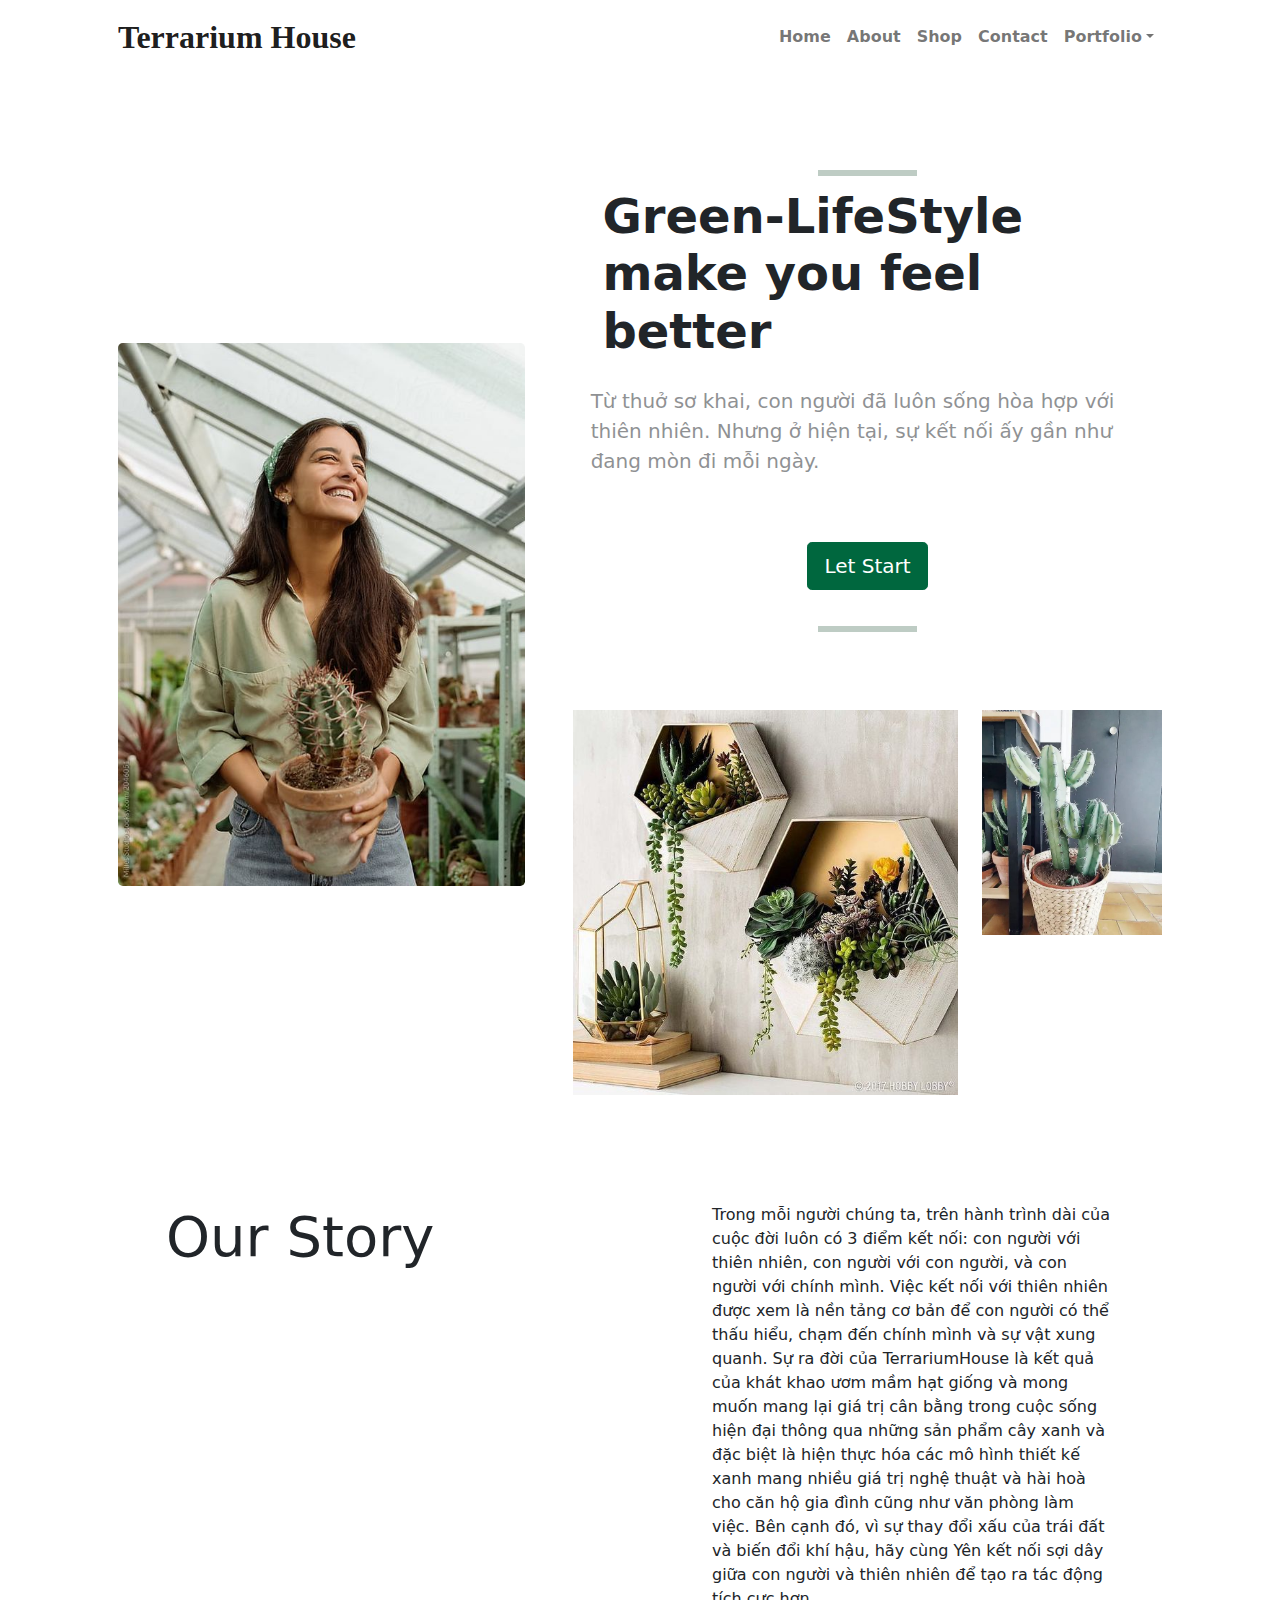
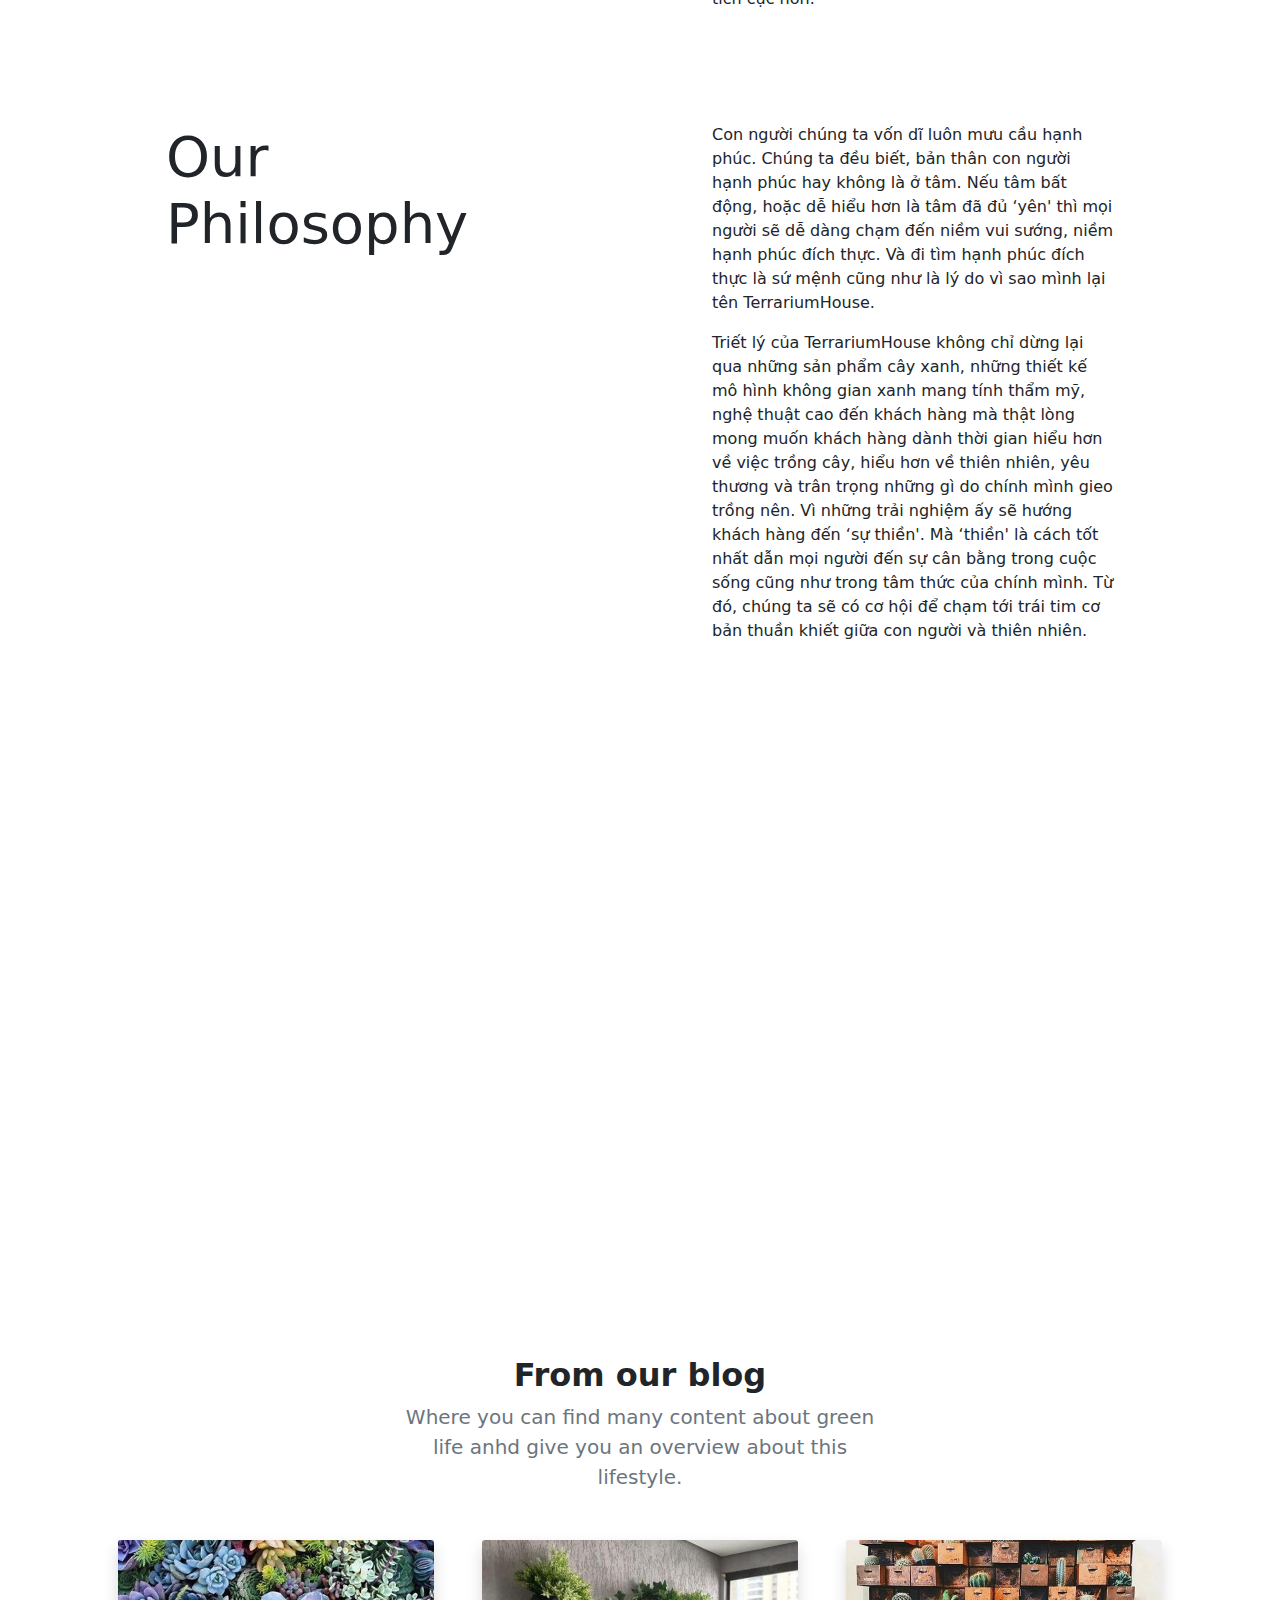
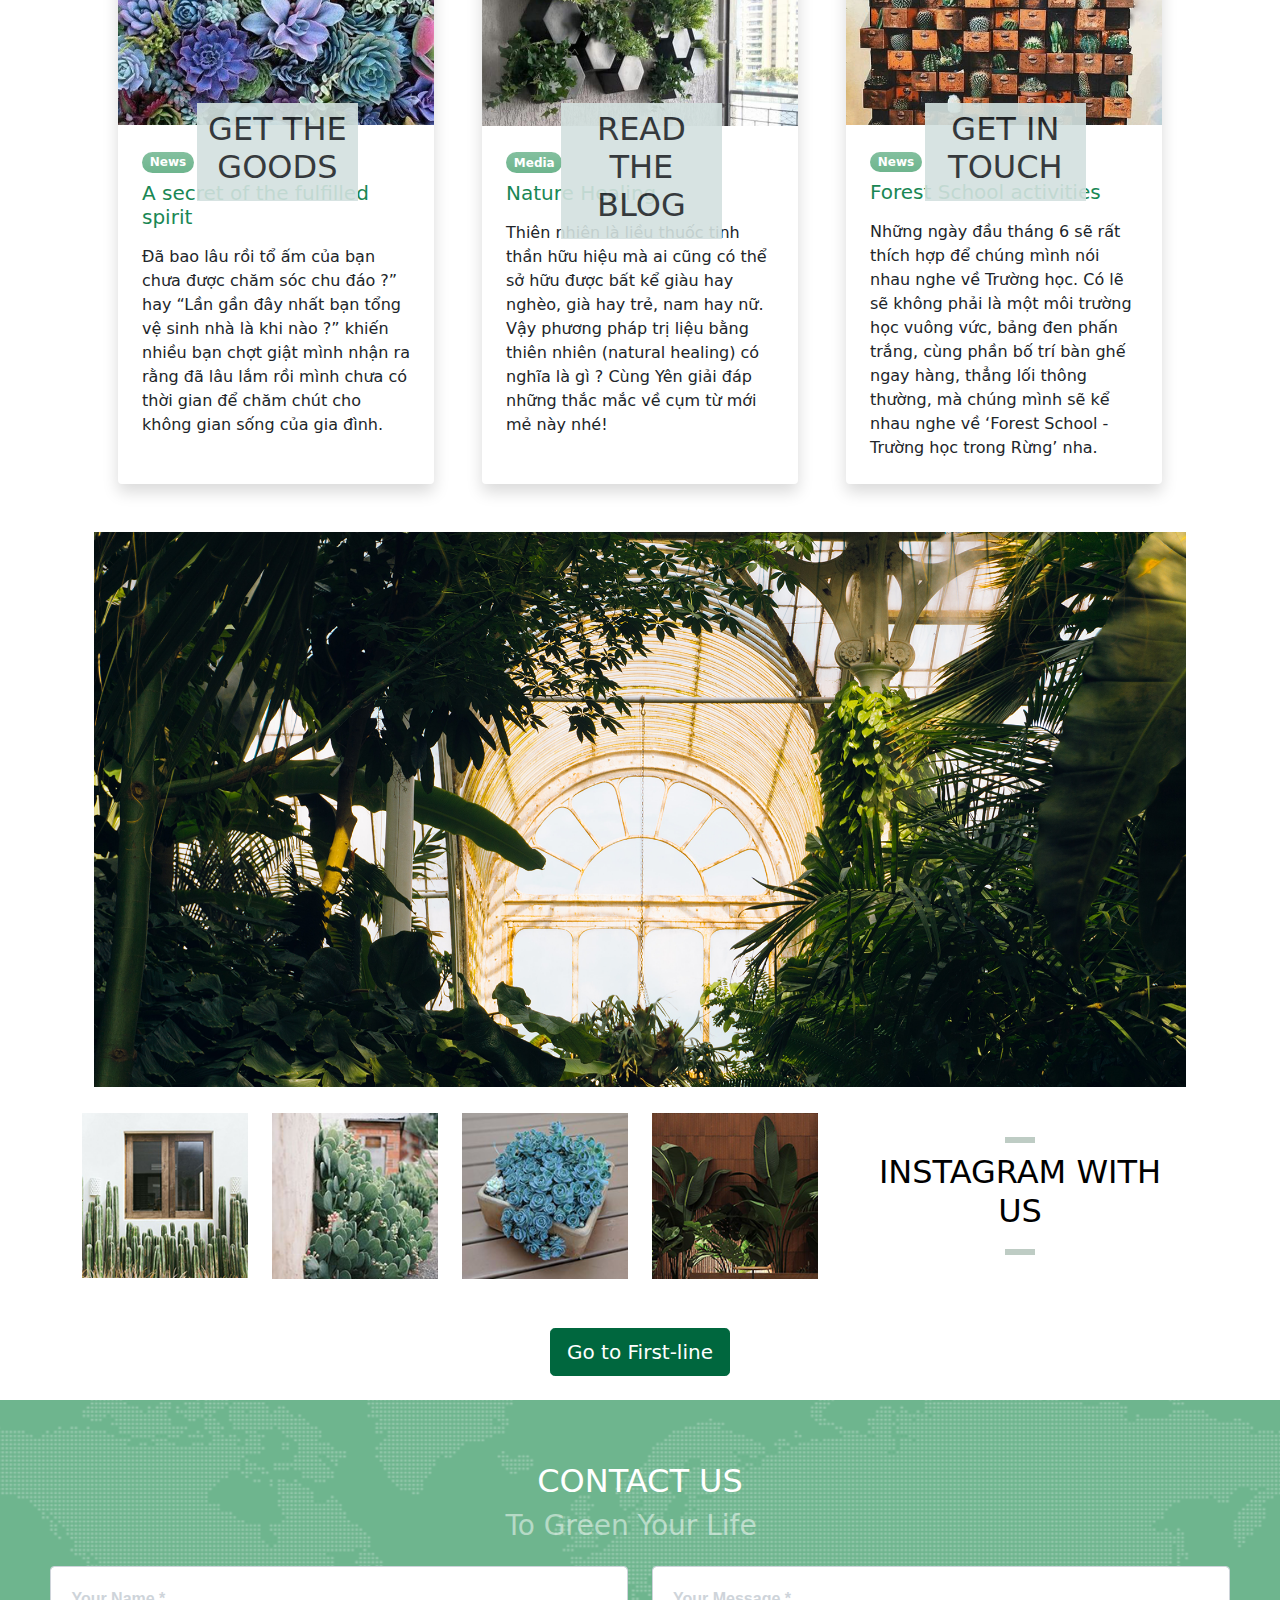
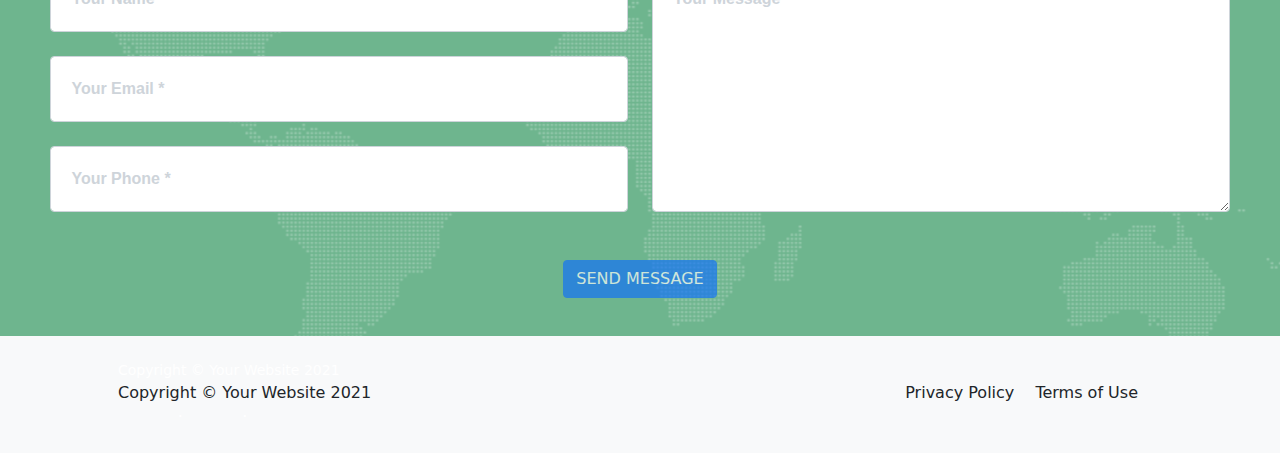
<file: index.html>
<!DOCTYPE html>
<html lang="en">
<head>
<meta charset="utf-8" />
<meta name="viewport" content="width=device-width, initial-scale=1, shrink-to-fit=no" />
<meta name="description" content="" />
<meta name="author" content="" />
<title>Modern Business - Start Bootstrap Template</title>
<!-- Favicon-->
<link rel="icon" type="image/x-icon" href="assets/favicon.ico" />
<!-- Bootstrap icons-->
<link href="https://cdn.jsdelivr.net/npm/bootstrap-icons@1.5.0/font/bootstrap-icons.css" rel="stylesheet" />
<!-- Core theme CSS (includes Bootstrap)-->
<link href="css/styles.css" rel="stylesheet" />
</head>
<body class="d-flex flex-column h-100">
<main class="flex-shrink-0">
<!-- Navigation-->
<nav class="navbar navbar-expand-lg navbar-light ">
  <div class="container px-5"> <a class="navbar-brand" href="index.html" style=" font-family: montserrat; font-weight: bolder; font-size: 2em;">Terrarium House</a>
    <button class="navbar-toggler" type="button" data-bs-toggle="collapse" data-bs-target="#navbarSupportedContent" aria-controls="navbarSupportedContent" aria-expanded="false" aria-label="Toggle navigation"><span class="navbar-toggler-icon"></span></button>
    <div class="collapse navbar-collapse" id="navbarSupportedContent">
      <ul class="navbar-nav ms-auto mb-2 mb-lg-0">
        <li class="nav-item" style="font-weight:bold"><a class="nav-link" href="index.html">Home</a></li>
        <li class="nav-item"style="font-weight:bold"><a class="nav-link" href="#about-info">About</a></li>
        <li class="nav-item" style="font-weight:bold"><a class="nav-link" href="shop.html" style="font-weight:bold">Shop</a></li>
        <li class="nav-item" style="font-weight:bold"><a class="nav-link" href="#contact" style="font-weight:bold">Contact</a></li>
        <ul class="dropdown-menu dropdown-menu-end" aria-labelledby="navbarDropdownBlog">
          <li><a class="dropdown-item" href="blog-home.html">Blog Home</a></li>
          <li><a class="dropdown-item" href="blog-post.html">Blog Post</a></li>
        </ul>
        <li class="nav-item dropdown" style="font-weight:bold"> <a class="nav-link dropdown-toggle" id="navbarDropdownPortfolio" href="#" role="button" data-bs-toggle="dropdown" aria-expanded="false">Portfolio</a>
          <ul class="dropdown-menu dropdown-menu-end" aria-labelledby="navbarDropdownPortfolio">
            <li><a class="dropdown-item" href="gallery.html">Gallery</a></li>
          </ul>
        </li>
      </ul>
    </div>
  </div>
</nav>
<!-- Header-->
<header class=" py-5">
  <div class="container px-5">
    <div class="row gx-5 align-items-center justify-content-center">
      <div class="col-lg-6 col-xl-5 col-xxl-6  d-xl-block text-center"> <img class="img-fluid rounded-3 my-5" src="assets/img/cd892d764979d988125ee0d32bcf6e31.jpg" alt="..." /> </div>
      <div class="col-lg-6 col-xl-7 col-xxl-6">
        <div class="my-5 text-center text-xl-start">
          <hr class="hinh1  solid col-lg-2 col-md-1 " style="margin: 2% auto;">
          <h1 id="home" class="cachdong display-5 fw-bolder mb-2 " style="padding-left: 3%; padding-top: 0">Green-LifeStyle make you feel better </h1>
          <p class="lead fw-normal mb-4 khoangcach" style="opacity: 50%">Từ thuở sơ khai, con người đã luôn sống hòa hợp với thiên nhiên. Nhưng ở hiện tại, sự kết nối ấy gần như đang mòn đi mỗi ngày. </p>
          
  
  <div class="p-4 p-lg-4  text-center"> <a class="btn btn-primary btn-lg " href="#home">Let Start</a> </div>


          <hr class="solid  hinh1 col-lg-2 col-md-1 " style="margin: 2% auto;">
        </div>
        <div class="row cachdong">
          <div class="col-xxl-8 col-xl-8 col-lg-8 col-md-12" style="padding-top: 5%"><img src="assets/img/97914fb644a66f41a07989f56a70103c.jpg"  alt=""></div>
          <div class="hinh1 col-xxl-4 col-xl-4 col-lg-4 " style="padding-top: 5%"> <img src="assets/img/3096380c41230b4adb19b975cfda2010.jpg" alt=""></div>
        </div>
      </div>
    </div>
  </div>
</header>
<!--counter--> 

<!--           scrool -->
<div id="about-info" class="container px-5">
  <div class="row gx-5">
    <div class="col-lg-6   ">
      <div class="p-5 khoangcach ">
        <h2 class="display-4">Our Story</h2>
      </div>
    </div>
    <div class="col-lg-6 ">
      <div class="p-5" style="text-align: left; ">
        <p> Trong mỗi người chúng ta, trên hành trình dài của cuộc đời luôn có 3 điểm kết nối: con người với thiên nhiên, con người với con người, và con người với chính mình. Việc kết nối với thiên nhiên được xem là nền tảng cơ bản để con người có thể thấu hiểu, chạm đến chính mình và sự vật xung quanh. 
          
          
          
          Sự ra đời của TerrariumHouse là kết quả của khát khao ươm mầm hạt giống và mong muốn mang lại giá trị cân bằng trong cuộc sống hiện đại thông qua những sản phẩm cây xanh và đặc biệt là hiện thực hóa các mô hình thiết kế xanh mang nhiều giá trị nghệ thuật và hài hoà cho căn hộ gia đình cũng như văn phòng làm việc.
          
          
          
          Bên cạnh đó, vì sự thay đổi xấu của trái đất và biến đổi khí hậu, hãy cùng Yên kết nối sợi dây giữa con người và thiên nhiên để tạo ra tác động tích cực hơn.</p>
      </div>
    </div>
  </div>
  <div class="row gx-5">
    <div class="col-lg-6   ">
      <div class="p-5 khoangcach ">
        <h2 class="display-4">Our Philosophy</h2>
      </div>
    </div>
    <div class="col-lg-6 ">
      <div class="p-5" style="text-align: left; ">
        <p>Con người chúng ta vốn dĩ luôn mưu cầu hạnh phúc. Chúng ta đều biết, bản thân con người hạnh phúc hay không là ở tâm. Nếu tâm bất động, hoặc dễ hiểu hơn là tâm đã đủ ‘yên' thì mọi người sẽ dễ dàng chạm đến niềm vui sướng, niềm hạnh phúc đích thực. Và đi tìm hạnh phúc đích thực là sứ mệnh cũng như là lý do vì sao mình lại tên TerrariumHouse. </p>
        <p>Triết lý của TerrariumHouse không chỉ dừng lại qua những sản phẩm cây xanh, những thiết kế mô hình không gian xanh mang tính thẩm mỹ, nghệ thuật cao đến khách hàng mà thật lòng mong muốn khách hàng dành thời gian hiểu hơn về việc trồng cây, hiểu hơn về thiên nhiên,  yêu thương và trân trọng những gì do chính mình gieo trồng nên. Vì những trải nghiệm ấy sẽ hướng khách hàng đến ‘sự thiền'. Mà ‘thiền' là cách tốt nhất dẫn mọi người đến sự cân bằng trong cuộc sống cũng như trong tâm thức của chính mình. Từ đó, chúng ta sẽ có cơ hội để chạm tới trái tim cơ bản thuần khiết giữa con người và thiên nhiên. </p>
      </div>
    </div>
  </div>
</div>

<!--    slider-->
<div id="carouselExampleCaptions" class="carousel slide" data-bs-ride="carousel">
  <div class="carousel-indicators">
    <button type="button" data-bs-target="#carouselExampleCaptions" data-bs-slide-to="0" class="active" aria-current="true" aria-label="Slide 1"></button>
    <button type="button" data-bs-target="#carouselExampleCaptions" data-bs-slide-to="1" aria-label="Slide 2"></button>
    <button type="button" data-bs-target="#carouselExampleCaptions" data-bs-slide-to="2" aria-label="Slide 3"></button>
    <button type="button" data-bs-target="#carouselExampleCaptions" data-bs-slide-to="3" aria-label="Slide 4"></button>
    <button type="button" data-bs-target="#carouselExampleCaptions" data-bs-slide-to="4" aria-label="Slide 5"></button>
  </div>
  <div class="carousel-inner">
    <div class="carousel-item active" style="background-image: url('https://source.unsplash.com/6wTmxddgiow/1920x1080')">
      <div class="carousel-caption"> </div>
    </div>
    <div class="carousel-item" style="background-image: url('https://source.unsplash.com/vGW9j6YMwp0/1920x1080')">
      <div class="carousel-caption"> </div>
    </div>
    <div class="carousel-item" style="background-image: url('https://source.unsplash.com/eVeS0SnUxqw/1920x1080')">
      <div class="carousel-caption"> </div>
    </div>
    <div class="carousel-item" style="background-image: url('https://source.unsplash.com/GmRiN7tVW1w/1920x1080')">
      <div class="carousel-caption"> </div>
    </div>
    <div class="carousel-item" style="background-image: url('https://source.unsplash.com/JIUjvqe2ZHg/1920x1080')">
      <div class="carousel-caption"> </div>
    </div>
  </div>
  <button class="carousel-control-prev" type="button" data-bs-target="#carouselExampleCaptions" data-bs-slide="prev"> <span class="carousel-control-prev-icon" aria-hidden="true"></span> <span class="visually-hidden">Previous</span> </button>
  <button class="carousel-control-next" type="button" data-bs-target="#carouselExampleCaptions" data-bs-slide="next"> <span class="carousel-control-next-icon" aria-hidden="true"></span> <span class="visually-hidden">Next</span> </button>
</div>

<!-- Features section-->
<section style="margin-top:5%">
  <div class="container px-5 my-5 " >
    <div class="row gx-5 justify-content-center">
      <div class="col-lg-8 col-xl-6">
        <div class="text-center">
          <h2 class="fw-bolder">From our blog</h2>
          <p class="lead fw-normal text-muted mb-5">Where you can find many content about green life anhd give you an overview about this lifestyle.</p>
        </div>
      </div>
    </div>
    <div class="row gx-5">
      <div class="col-lg-4">
        <div class="card h-100 shadow border-0">
          <div class="boxcontainer row justify-content-center">
            <div class="col-lg-6" >
              <div class="box"  >
                <h2> GET THE GOODS</h2>
              </div>
            </div>
          </div>
          <img class="card-img-top" src="assets/img/hinh2.png" alt="..." />
          <div class="card-body p-4">
            <div class="badge bg-primary bg-gradient rounded-pill mb-2">News</div>
            <a class="text-decoration-none link-dark stretched-link" href="#!">
            <h5 class="card-title mb-3">A secret of the fulfilled spirit</h5>
            </a>
            <p class="card-text mb-0">Đã bao lâu rồi tổ ấm của bạn chưa được chăm sóc chu đáo ?” hay “Lần gần đây nhất bạn tổng vệ sinh nhà là khi nào ?” khiến nhiều bạn chợt giật mình nhận ra rằng đã lâu lắm rồi mình chưa có thời gian để chăm chút cho không gian sống của gia đình.</p>
          </div>
        </div>
      </div>
      <div class="col-lg-4">
        <div class="card h-100 shadow border-0">
          <div class="boxcontainer row justify-content-center">
            <div class="col-lg-6 " >
              <div class="box"  >
                <h2> READ THE BLOG</h2>
              </div>
            </div>
          </div>
          <img class="card-img-top" src="assets/img/hinh1.png" alt="..." />
          <div class="card-body p-4">
            <div class="badge bg-primary bg-gradient rounded-pill mb-2">Media</div>
            <a class="text-decoration-none link-dark stretched-link" href="#!">
            <h5 class="card-title mb-3">Nature Healing</h5>
            </a>
            <p class="card-text mb-0">Thiên nhiên là liều thuốc tinh thần hữu hiệu mà ai cũng có thể sở hữu được bất kể giàu hay nghèo, già hay trẻ, nam hay nữ. Vậy phương pháp trị liệu bằng thiên nhiên (natural healing) có nghĩa là gì ? Cùng Yên giải đáp những thắc mắc về cụm từ mới mẻ này nhé! </p>
          </div>
        </div>
      </div>
      <div class="col-lg-4 ">
        <div class="card h-100 shadow border-0">
          <div class="boxcontainer row justify-content-center">
            <div class="col-lg-6" >
              <div class="box "  >
                <h2> GET IN TOUCH</h2>
              </div>
            </div>
          </div>
          <img class="card-img-top" src="assets/img/hinh3.png" alt="..." />
          <div class="card-body p-4">
            <div class="badge bg-primary bg-gradient rounded-pill mb-2">News</div>
            <a class="text-decoration-none link-dark stretched-link" href="#!">
            <h5 class="card-title mb-3">Forest School activities</h5>
            </a>
            <p class="card-text mb-0">Những ngày đầu tháng 6 sẽ rất thích hợp để chúng mình nói nhau nghe về Trường học. Có lẽ sẽ không phải là một môi trường học vuông vức, bảng đen phấn trắng, cùng phần bố trí bàn ghế ngay hàng, thẳng lối thông thường, mà chúng mình sẽ kể nhau nghe về ‘Forest School - Trường học trong Rừng’ nha. </p>
          </div>
        </div>
      </div>
    </div>
  </div>
</section>
<!--
-->
<div class="container  " >
  <div class="container-fluid">
    <div class="row">
      <div class="col-lg-12"> <img src="assets/img/hinh4.png" alt=""> </div>
    </div>
  </div>
</div>
<div class="instagram container-fluid cachdong">
  <div class="container">
    <div class="row">
      <div class="col-lg-2 col-md-3"><img src="assets/img/hinh5.png" alt=""></div>
      <div class="col-lg-2 col-md-3"><img src="assets/img/hinh6.png" alt=""></div>
      <div class="col-lg-2 col-md-3"><img src="assets/img/hinh7.png" alt=""></div>
      <div class="col-lg-2 col-md-3"><img src="assets/img/hinh8.png" alt=""></div>
      <div class=" col-lg-4 col-md-12 " style="text-align: center; margin: auto 0; ">
        <hr class="hinh1 solid col-lg-1" style="margin: 0 auto;">
        <div class="khoangcach inslink" ><a href="#">
          <h3 style="font-size: 2em ">INSTAGRAM WITH US</h3>
          </a> </div>
        <hr class="hinh1 solid col-lg-1" style="margin: 0 auto;">
      </div>
    </div>
  </div>
</div>

<!-- Call to action-->
<div class="container ">
  
  <div class="p-4 p-lg-4  text-center"> <a class="btn btn-primary btn-lg " href="#home">Go to First-line</a> </div>
</div>

<!--contact-->
<section class="page-section bg-primary  khoangcach"  id="contact">
  <div class="container-fluid">
    <div class="text-center cachdong">
      <h2 class="section-heading text-uppercase text-white">Contact Us</h2>
      <h3 class="section-subheading text-white-50">To Green Your Life&nbsp;&nbsp;</h3>
    </div>
    <!-- * * * * * * * * * * * * * * *--> 
    <!-- * * SB Forms Contact Form * *--> 
    <!-- * * * * * * * * * * * * * * *--> 
    <!-- This form is pre-integrated with SB Forms.--> 
    <!-- To make this form functional, sign up at--> 
    <!-- https://startbootstrap.com/solution/contact-forms--> 
    <!-- to get an API token!-->
    <form id="contactForm" data-sb-form-api-token="API_TOKEN">
      <div class="row align-items-stretch mb-5">
        <div class="col-md-6">
          <div class="form-group"> 
            <!-- Name input-->
            <input class="form-control" id="name" type="text" placeholder="Your Name *" data-sb-validations="required" />
            <div class="invalid-feedback" data-sb-feedback="name:required">A name is required.</div>
          </div>
          <div class="form-group"> 
            <!-- Email address input-->
            <input class="form-control" id="email" type="email" placeholder="Your Email *" data-sb-validations="required,email" />
            <div class="invalid-feedback" data-sb-feedback="email:required">An email is required.</div>
            <div class="invalid-feedback" data-sb-feedback="email:email">Email is not valid.</div>
          </div>
          <div class="form-group mb-md-0"> 
            <!-- Phone number input-->
            <input class="form-control" id="phone" type="tel" placeholder="Your Phone *" data-sb-validations="required" />
            <div class="invalid-feedback" data-sb-feedback="phone:required">A phone number is required.</div>
          </div>
        </div>
        <div class="col-md-6">
          <div class="form-group form-group-textarea mb-md-0"> 
            <!-- Message input-->
            <textarea class="form-control" id="message" placeholder="Your Message *" data-sb-validations="required"></textarea>
            <div class="invalid-feedback" data-sb-feedback="message:required">A message is required.</div>
          </div>
        </div>
      </div>
      <!-- Submit success message--> 
      <!----> 
      <!-- This is what your users will see when the form--> 
      <!-- has successfully submitted-->
      <div class="d-none" id="submitSuccessMessage">
        <div class="text-center text-white mb-3">
          <div class="fw-bolder">Form submission successful!</div>
          To activate this form, sign up at <br />
          <a href="https://startbootstrap.com/solution/contact-forms">https://startbootstrap.com/solution/contact-forms</a> </div>
      </div>
      <!-- Submit error message--> 
      <!----> 
      <!-- This is what your users will see when there is--> 
      <!-- an error submitting the form-->
      <div class="d-none" id="submitErrorMessage1">
        <div class="text-center text-danger mb-3">Error sending message!</div>
      </div>
      <!-- Submit Button-->
      <div class="text-center">
        <button class="btn btn-primary btn-xl text-uppercase disabled" id="submitButton" type="submit">Send Message</button>
      </div>
    </form>
  </div>
</section>
<!-- Footer-->
<footer class="bg-light py-4 mt-auto">
  <div class="container px-5">
    <div class="row align-items-center justify-content-between flex-column flex-sm-row">
      <div class="col-auto">
        <div class="small m-0 text-white">Copyright &copy; Your Website 2021</div>
      </div>
      <div class="row align-items-center">
        <div class="col-lg-4 text-lg-start">Copyright &copy; Your Website 2021</div>
        <div class="col-lg-4 my-3 my-lg-0"> </div>
        <div class="col-lg-4 text-lg-end"> <a class="link-dark text-decoration-none me-3" href="#!">Privacy Policy</a> <a class="link-dark text-decoration-none" href="#!">Terms of Use</a> </div>
      </div>
      <div class="col-auto"> <a class="link-light small" href="#!">Privacy</a> <span class="text-white mx-1">&middot;</span> <a class="link-light small" href="#!">Terms</a> <span class="text-white mx-1">&middot;</span> <a class="link-light small" href="#!">Contact</a> </div>
    </div>
  </div>
</footer>
<!-- Bootstrap core JS--> 
<script src="https://cdn.jsdelivr.net/npm/bootstrap@5.0.2/dist/js/bootstrap.bundle.min.js"></script> 
<!-- Core theme JS--> 
<script src="js/scripts.js"></script>
</body>
</html>
</file>
